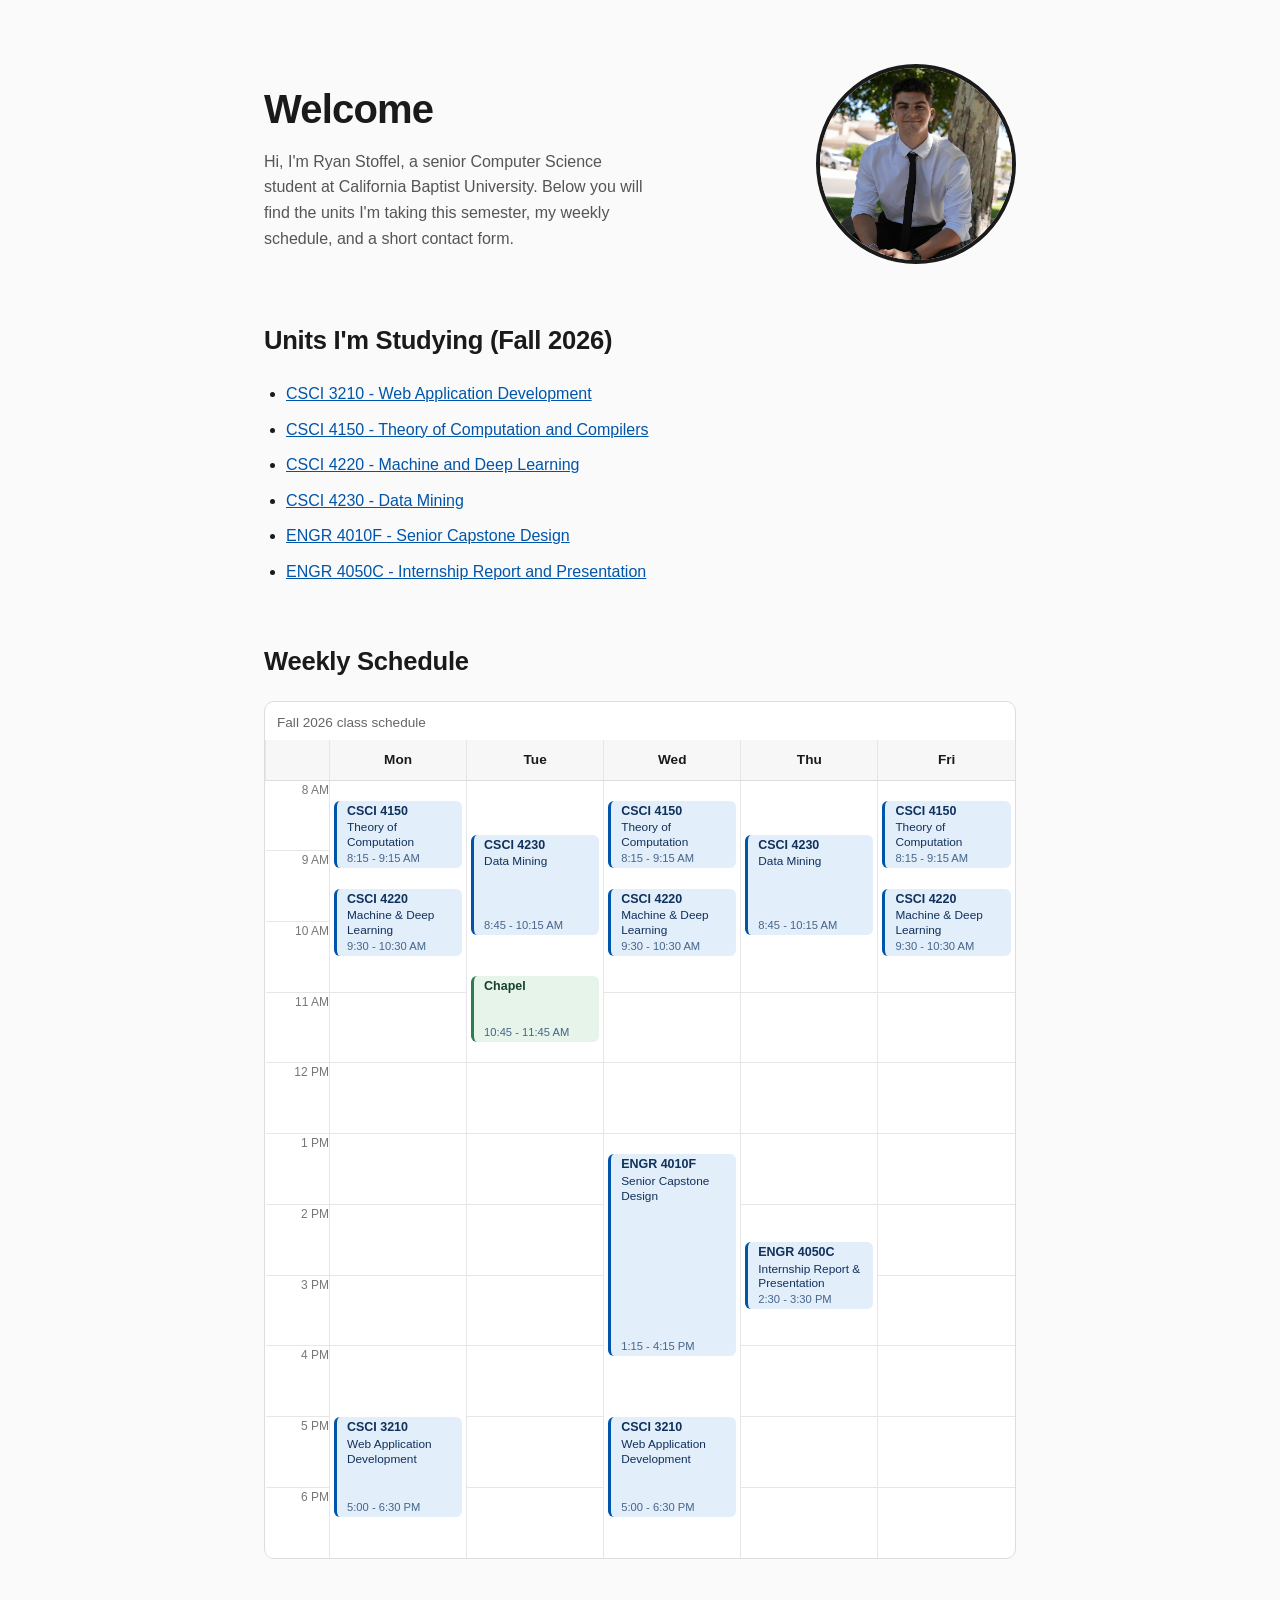
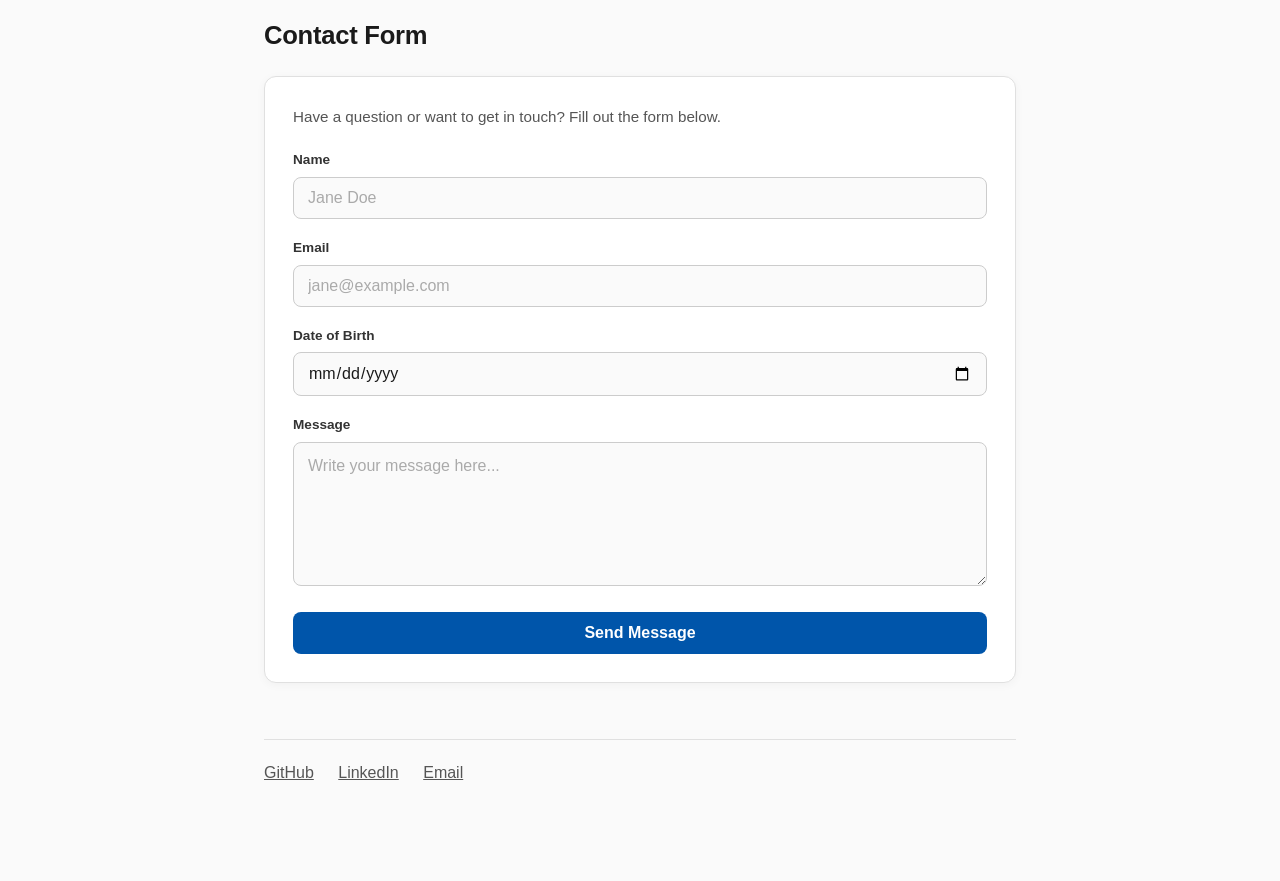
<file: assignments/hw1/index.html>
<!doctype html>
<html lang="en">
  <head>
    <meta charset="UTF-8" />
    <meta name="viewport" content="width=device-width, initial-scale=1.0" />
    <title>Ryan Stoffel - Home Page</title>
    <link rel="stylesheet" href="style.css" />
  </head>
  <body>
    <div class="container">
      <header class="hero">
        <div class="hero-content">
          <div class="hero-text">
            <h1>Welcome</h1>
            <p class="subtitle">
              Hi, I'm Ryan Stoffel, a senior Computer Science student at
              California Baptist University. Below you will find the units I'm
              taking this semester, my weekly schedule, and a short contact
              form.
            </p>
          </div>
          <img
            src="assets/profile.png"
            alt="Portrait of Ryan Stoffel"
            class="hero-image"
            width="200"
            height="200"
          />
        </div>
      </header>

      <main>
        <section id="units">
          <h2>Units I'm Studying (Fall 2026)</h2>
          <ul class="unit-list">
            <li>
              <a href="#syllabus-csci3210"
                >CSCI 3210 - Web Application Development</a
              >
            </li>
            <li>
              <a href="#syllabus-csci4150"
                >CSCI 4150 - Theory of Computation and Compilers</a
              >
            </li>
            <li>
              <a href="#syllabus-csci4220"
                >CSCI 4220 - Machine and Deep Learning</a
              >
            </li>
            <li><a href="#syllabus-csci4230">CSCI 4230 - Data Mining</a></li>
            <li>
              <a href="#syllabus-engr4010f"
                >ENGR 4010F - Senior Capstone Design</a
              >
            </li>
            <li>
              <a href="#syllabus-engr4050c"
                >ENGR 4050C - Internship Report and Presentation</a
              >
            </li>
          </ul>
        </section>

        <section id="timetable">
          <h2>Weekly Schedule</h2>
          <div class="calendar-wrap">
            <table class="calendar">
              <caption>Fall 2026 class schedule</caption>
              <thead>
                <tr>
                  <th scope="col" class="cal-corner">Time</th>
                  <th scope="col" class="cal-day"><abbr title="Monday">Mon</abbr></th>
                  <th scope="col" class="cal-day"><abbr title="Tuesday">Tue</abbr></th>
                  <th scope="col" class="cal-day"><abbr title="Wednesday">Wed</abbr></th>
                  <th scope="col" class="cal-day"><abbr title="Thursday">Thu</abbr></th>
                  <th scope="col" class="cal-day"><abbr title="Friday">Fri</abbr></th>
                </tr>
              </thead>
              <tbody>
                <tr class="hour">
                  <th scope="row" class="cal-time">8 AM</th>
                  <td></td>
                  <td></td>
                  <td></td>
                  <td></td>
                  <td></td>
                </tr>
                <tr>
                  <th scope="row" class="cal-time"></th>
                  <td rowspan="4" class="event span-4">
                    <div class="event-block">
                      <strong>CSCI 4150</strong>
                      <span>Theory of Computation</span>
                      <span class="event-time">8:15 - 9:15 AM</span>
                    </div>
                  </td>
                  <td></td>
                  <td rowspan="4" class="event span-4">
                    <div class="event-block">
                      <strong>CSCI 4150</strong>
                      <span>Theory of Computation</span>
                      <span class="event-time">8:15 - 9:15 AM</span>
                    </div>
                  </td>
                  <td></td>
                  <td rowspan="4" class="event span-4">
                    <div class="event-block">
                      <strong>CSCI 4150</strong>
                      <span>Theory of Computation</span>
                      <span class="event-time">8:15 - 9:15 AM</span>
                    </div>
                  </td>
                </tr>
                <tr>
                  <th scope="row" class="cal-time"></th>
                  <td></td>
                  <td></td>
                </tr>
                <tr>
                  <th scope="row" class="cal-time"></th>
                  <td rowspan="6" class="event span-6">
                    <div class="event-block">
                      <strong>CSCI 4230</strong>
                      <span>Data Mining</span>
                      <span class="event-time">8:45 - 10:15 AM</span>
                    </div>
                  </td>
                  <td rowspan="6" class="event span-6">
                    <div class="event-block">
                      <strong>CSCI 4230</strong>
                      <span>Data Mining</span>
                      <span class="event-time">8:45 - 10:15 AM</span>
                    </div>
                  </td>
                </tr>
                <tr class="hour">
                  <th scope="row" class="cal-time">9 AM</th>
                </tr>
                <tr>
                  <th scope="row" class="cal-time"></th>
                  <td></td>
                  <td></td>
                  <td></td>
                </tr>
                <tr>
                  <th scope="row" class="cal-time"></th>
                  <td rowspan="4" class="event span-4">
                    <div class="event-block">
                      <strong>CSCI 4220</strong>
                      <span>Machine &amp; Deep Learning</span>
                      <span class="event-time">9:30 - 10:30 AM</span>
                    </div>
                  </td>
                  <td rowspan="4" class="event span-4">
                    <div class="event-block">
                      <strong>CSCI 4220</strong>
                      <span>Machine &amp; Deep Learning</span>
                      <span class="event-time">9:30 - 10:30 AM</span>
                    </div>
                  </td>
                  <td rowspan="4" class="event span-4">
                    <div class="event-block">
                      <strong>CSCI 4220</strong>
                      <span>Machine &amp; Deep Learning</span>
                      <span class="event-time">9:30 - 10:30 AM</span>
                    </div>
                  </td>
                </tr>
                <tr>
                  <th scope="row" class="cal-time"></th>
                </tr>
                <tr class="hour">
                  <th scope="row" class="cal-time">10 AM</th>
                </tr>
                <tr>
                  <th scope="row" class="cal-time"></th>
                  <td></td>
                  <td></td>
                </tr>
                <tr>
                  <th scope="row" class="cal-time"></th>
                  <td></td>
                  <td></td>
                  <td></td>
                  <td></td>
                  <td></td>
                </tr>
                <tr>
                  <th scope="row" class="cal-time"></th>
                  <td></td>
                  <td rowspan="4" class="event span-4 event-alt">
                    <div class="event-block">
                      <strong>Chapel</strong>
                      <span class="event-time">10:45 - 11:45 AM</span>
                    </div>
                  </td>
                  <td></td>
                  <td></td>
                  <td></td>
                </tr>
                <tr class="hour">
                  <th scope="row" class="cal-time">11 AM</th>
                  <td></td>
                  <td></td>
                  <td></td>
                  <td></td>
                </tr>
                <tr>
                  <th scope="row" class="cal-time"></th>
                  <td></td>
                  <td></td>
                  <td></td>
                  <td></td>
                </tr>
                <tr>
                  <th scope="row" class="cal-time"></th>
                  <td></td>
                  <td></td>
                  <td></td>
                  <td></td>
                </tr>
                <tr>
                  <th scope="row" class="cal-time"></th>
                  <td></td>
                  <td></td>
                  <td></td>
                  <td></td>
                  <td></td>
                </tr>
                <tr class="hour">
                  <th scope="row" class="cal-time">12 PM</th>
                  <td></td>
                  <td></td>
                  <td></td>
                  <td></td>
                  <td></td>
                </tr>
                <tr>
                  <th scope="row" class="cal-time"></th>
                  <td></td>
                  <td></td>
                  <td></td>
                  <td></td>
                  <td></td>
                </tr>
                <tr>
                  <th scope="row" class="cal-time"></th>
                  <td></td>
                  <td></td>
                  <td></td>
                  <td></td>
                  <td></td>
                </tr>
                <tr>
                  <th scope="row" class="cal-time"></th>
                  <td></td>
                  <td></td>
                  <td></td>
                  <td></td>
                  <td></td>
                </tr>
                <tr class="hour">
                  <th scope="row" class="cal-time">1 PM</th>
                  <td></td>
                  <td></td>
                  <td></td>
                  <td></td>
                  <td></td>
                </tr>
                <tr>
                  <th scope="row" class="cal-time"></th>
                  <td></td>
                  <td></td>
                  <td rowspan="12" class="event span-12">
                    <div class="event-block">
                      <strong>ENGR 4010F</strong>
                      <span>Senior Capstone Design</span>
                      <span class="event-time">1:15 - 4:15 PM</span>
                    </div>
                  </td>
                  <td></td>
                  <td></td>
                </tr>
                <tr>
                  <th scope="row" class="cal-time"></th>
                  <td></td>
                  <td></td>
                  <td></td>
                  <td></td>
                </tr>
                <tr>
                  <th scope="row" class="cal-time"></th>
                  <td></td>
                  <td></td>
                  <td></td>
                  <td></td>
                </tr>
                <tr class="hour">
                  <th scope="row" class="cal-time">2 PM</th>
                  <td></td>
                  <td></td>
                  <td></td>
                  <td></td>
                </tr>
                <tr>
                  <th scope="row" class="cal-time"></th>
                  <td></td>
                  <td></td>
                  <td></td>
                  <td></td>
                </tr>
                <tr>
                  <th scope="row" class="cal-time"></th>
                  <td></td>
                  <td></td>
                  <td rowspan="4" class="event span-4">
                    <div class="event-block">
                      <strong>ENGR 4050C</strong>
                      <span>Internship Report &amp; Presentation</span>
                      <span class="event-time">2:30 - 3:30 PM</span>
                    </div>
                  </td>
                  <td></td>
                </tr>
                <tr>
                  <th scope="row" class="cal-time"></th>
                  <td></td>
                  <td></td>
                  <td></td>
                </tr>
                <tr class="hour">
                  <th scope="row" class="cal-time">3 PM</th>
                  <td></td>
                  <td></td>
                  <td></td>
                </tr>
                <tr>
                  <th scope="row" class="cal-time"></th>
                  <td></td>
                  <td></td>
                  <td></td>
                </tr>
                <tr>
                  <th scope="row" class="cal-time"></th>
                  <td></td>
                  <td></td>
                  <td></td>
                  <td></td>
                </tr>
                <tr>
                  <th scope="row" class="cal-time"></th>
                  <td></td>
                  <td></td>
                  <td></td>
                  <td></td>
                </tr>
                <tr class="hour">
                  <th scope="row" class="cal-time">4 PM</th>
                  <td></td>
                  <td></td>
                  <td></td>
                  <td></td>
                </tr>
                <tr>
                  <th scope="row" class="cal-time"></th>
                  <td></td>
                  <td></td>
                  <td></td>
                  <td></td>
                  <td></td>
                </tr>
                <tr>
                  <th scope="row" class="cal-time"></th>
                  <td></td>
                  <td></td>
                  <td></td>
                  <td></td>
                  <td></td>
                </tr>
                <tr>
                  <th scope="row" class="cal-time"></th>
                  <td></td>
                  <td></td>
                  <td></td>
                  <td></td>
                  <td></td>
                </tr>
                <tr class="hour">
                  <th scope="row" class="cal-time">5 PM</th>
                  <td rowspan="6" class="event span-6">
                    <div class="event-block">
                      <strong>CSCI 3210</strong>
                      <span>Web Application Development</span>
                      <span class="event-time">5:00 - 6:30 PM</span>
                    </div>
                  </td>
                  <td></td>
                  <td rowspan="6" class="event span-6">
                    <div class="event-block">
                      <strong>CSCI 3210</strong>
                      <span>Web Application Development</span>
                      <span class="event-time">5:00 - 6:30 PM</span>
                    </div>
                  </td>
                  <td></td>
                  <td></td>
                </tr>
                <tr>
                  <th scope="row" class="cal-time"></th>
                  <td></td>
                  <td></td>
                  <td></td>
                </tr>
                <tr>
                  <th scope="row" class="cal-time"></th>
                  <td></td>
                  <td></td>
                  <td></td>
                </tr>
                <tr>
                  <th scope="row" class="cal-time"></th>
                  <td></td>
                  <td></td>
                  <td></td>
                </tr>
                <tr class="hour">
                  <th scope="row" class="cal-time">6 PM</th>
                  <td></td>
                  <td></td>
                  <td></td>
                </tr>
                <tr>
                  <th scope="row" class="cal-time"></th>
                  <td></td>
                  <td></td>
                  <td></td>
                </tr>
                <tr>
                  <th scope="row" class="cal-time"></th>
                  <td></td>
                  <td></td>
                  <td></td>
                  <td></td>
                  <td></td>
                </tr>
                <tr>
                  <th scope="row" class="cal-time"></th>
                  <td></td>
                  <td></td>
                  <td></td>
                  <td></td>
                  <td></td>
                </tr>
              </tbody>
            </table>
          </div>
        </section>

        <section id="contact">
          <h2>Contact Form</h2>
          <form
            id="contact-form"
            class="contact-card"
            action="https://api.web3forms.com/submit"
            method="POST"
          >
            <input
              type="hidden"
              name="access_key"
              value="3f8920ba-62c0-4d07-b755-8c75fedd12a6"
            />
            <input
              type="hidden"
              name="subject"
              value="New message from ryanstoffel home page"
            />
            <input
              type="hidden"
              name="from_name"
              value="Home Page Contact Form"
            />
            <input
              type="checkbox"
              name="botcheck"
              class="honeypot"
              tabindex="-1"
            />
            <p class="form-intro">
              Have a question or want to get in touch? Fill out the form below.
            </p>
            <div class="field">
              <label for="name">Name</label>
              <input
                type="text"
                id="name"
                name="name"
                autocomplete="name"
                placeholder="Jane Doe"
                required
              />
            </div>
            <div class="field">
              <label for="email">Email</label>
              <input
                type="email"
                id="email"
                name="email"
                autocomplete="email"
                placeholder="jane@example.com"
                required
              />
            </div>
            <div class="field">
              <label for="dob">Date of Birth</label>
              <input
                type="date"
                id="dob"
                name="dob"
                autocomplete="bday"
                required
              />
            </div>
            <div class="field">
              <label for="message">Message</label>
              <textarea
                id="message"
                name="message"
                rows="5"
                placeholder="Write your message here..."
                required
              ></textarea>
            </div>
            <button type="submit">Send Message</button>
          </form>
        </section>
      </main>

      <footer>
        <p>
          <a href="https://github.com/RyanStoffel">GitHub</a>
          <a href="https://www.linkedin.com/in/ryan-stoffel">LinkedIn</a>
          <a href="mailto:ryanstoffel62@icloud.com">Email</a>
        </p>
      </footer>
    </div>

    <div
      class="modal"
      id="syllabus-csci3210"
      role="dialog"
      aria-modal="true"
      aria-labelledby="syllabus-csci3210-title"
    >
      <a href="#units" class="modal-backdrop" aria-label="Close"></a>
      <div class="modal-window">
        <header class="modal-header">
          <h3 id="syllabus-csci3210-title">
            CSCI 3210 - Web Application Development
          </h3>
          <div class="modal-actions">
            <a
              href="syllabi/csci3210-web-application-development.pdf"
              download
              class="modal-button"
              >Download</a
            >
            <a href="#units" class="modal-close" aria-label="Close">&times;</a>
          </div>
        </header>
        <iframe
          src="syllabi/csci3210-web-application-development.pdf"
          title="CSCI 3210 - Web Application Development syllabus"
          loading="lazy"
        ></iframe>
      </div>
    </div>

    <div
      class="modal"
      id="syllabus-csci4150"
      role="dialog"
      aria-modal="true"
      aria-labelledby="syllabus-csci4150-title"
    >
      <a href="#units" class="modal-backdrop" aria-label="Close"></a>
      <div class="modal-window">
        <header class="modal-header">
          <h3 id="syllabus-csci4150-title">
            CSCI 4150 - Theory of Computation and Compilers
          </h3>
          <div class="modal-actions">
            <a
              href="syllabi/csci4150-theory-of-computation-compilers.pdf"
              download
              class="modal-button"
              >Download</a
            >
            <a href="#units" class="modal-close" aria-label="Close">&times;</a>
          </div>
        </header>
        <iframe
          src="syllabi/csci4150-theory-of-computation-compilers.pdf"
          title="CSCI 4150 - Theory of Computation and Compilers syllabus"
          loading="lazy"
        ></iframe>
      </div>
    </div>

    <div
      class="modal"
      id="syllabus-csci4220"
      role="dialog"
      aria-modal="true"
      aria-labelledby="syllabus-csci4220-title"
    >
      <a href="#units" class="modal-backdrop" aria-label="Close"></a>
      <div class="modal-window">
        <header class="modal-header">
          <h3 id="syllabus-csci4220-title">
            CSCI 4220 - Machine and Deep Learning
          </h3>
          <div class="modal-actions">
            <a
              href="syllabi/csci4220-machine-deep-learning.pdf"
              download
              class="modal-button"
              >Download</a
            >
            <a href="#units" class="modal-close" aria-label="Close">&times;</a>
          </div>
        </header>
        <iframe
          src="syllabi/csci4220-machine-deep-learning.pdf"
          title="CSCI 4220 - Machine and Deep Learning syllabus"
          loading="lazy"
        ></iframe>
      </div>
    </div>

    <div
      class="modal"
      id="syllabus-csci4230"
      role="dialog"
      aria-modal="true"
      aria-labelledby="syllabus-csci4230-title"
    >
      <a href="#units" class="modal-backdrop" aria-label="Close"></a>
      <div class="modal-window">
        <header class="modal-header">
          <h3 id="syllabus-csci4230-title">CSCI 4230 - Data Mining</h3>
          <div class="modal-actions">
            <a
              href="syllabi/csci4230-data-mining.pdf"
              download
              class="modal-button"
              >Download</a
            >
            <a href="#units" class="modal-close" aria-label="Close">&times;</a>
          </div>
        </header>
        <iframe
          src="syllabi/csci4230-data-mining.pdf"
          title="CSCI 4230 - Data Mining syllabus"
          loading="lazy"
        ></iframe>
      </div>
    </div>

    <div
      class="modal"
      id="syllabus-engr4010f"
      role="dialog"
      aria-modal="true"
      aria-labelledby="syllabus-engr4010f-title"
    >
      <a href="#units" class="modal-backdrop" aria-label="Close"></a>
      <div class="modal-window">
        <header class="modal-header">
          <h3 id="syllabus-engr4010f-title">
            ENGR 4010F - Senior Capstone Design
          </h3>
          <div class="modal-actions">
            <a
              href="syllabi/engr4010f-capstone.pdf"
              download
              class="modal-button"
              >Download</a
            >
            <a href="#units" class="modal-close" aria-label="Close">&times;</a>
          </div>
        </header>
        <iframe
          src="syllabi/engr4010f-capstone.pdf"
          title="ENGR 4010F - Senior Capstone Design syllabus"
          loading="lazy"
        ></iframe>
      </div>
    </div>

    <div
      class="modal"
      id="syllabus-engr4050c"
      role="dialog"
      aria-modal="true"
      aria-labelledby="syllabus-engr4050c-title"
    >
      <a href="#units" class="modal-backdrop" aria-label="Close"></a>
      <div class="modal-window">
        <header class="modal-header">
          <h3 id="syllabus-engr4050c-title">
            ENGR 4050C - Internship Report and Presentation
          </h3>
          <div class="modal-actions">
            <a
              href="syllabi/engr4050c-internship-report-presentation.pdf"
              download
              class="modal-button"
              >Download</a
            >
            <a href="#units" class="modal-close" aria-label="Close">&times;</a>
          </div>
        </header>
        <iframe
          src="syllabi/engr4050c-internship-report-presentation.pdf"
          title="ENGR 4050C - Internship Report and Presentation syllabus"
          loading="lazy"
        ></iframe>
      </div>
    </div>
  </body>
</html>
</file>
<file: assignments/hw1/style.css>
* {
    margin: 0;
    padding: 0;
    box-sizing: border-box;
}

body {
    font-family: -apple-system, BlinkMacSystemFont, 'Segoe UI', 'Roboto', sans-serif;
    line-height: 1.6;
    color: #1a1a1a;
    background-color: #fafafa;
}

.container {
    max-width: 800px;
    margin: 0 auto;
    padding: 64px 24px 96px;
}

.hero {
    margin-bottom: 56px;
}

.hero-content {
    display: flex;
    align-items: center;
    justify-content: space-between;
    gap: 32px;
}

.hero-text {
    flex: 1;
}

.hero h1 {
    font-size: 2.5rem;
    font-weight: 700;
    margin-bottom: 8px;
    letter-spacing: -0.02em;
}

.hero-image {
    width: 200px;
    height: 200px;
    border-radius: 50%;
    object-fit: cover;
    border: 4px solid #1a1a1a;
    flex-shrink: 0;
}

.subtitle {
    color: #555;
    max-width: 44ch;
}

section {
    margin-bottom: 56px;
}

section h2 {
    font-size: 1.6rem;
    font-weight: 600;
    margin-bottom: 20px;
    letter-spacing: -0.01em;
}

.unit-list {
    list-style: disc;
    padding-left: 22px;
}

.unit-list li {
    margin-bottom: 10px;
}

.unit-list a {
    color: #0055aa;
}

.unit-list a:hover {
    color: #003b77;
}

.calendar-wrap {
    overflow-x: auto;
    border: 1px solid #ddd;
    border-radius: 10px;
    background-color: #fff;
}

.calendar {
    --slot: 17px;
    border-collapse: collapse;
    width: 100%;
    min-width: 680px;
    table-layout: fixed;
    font-size: 0.8rem;
}

.calendar caption {
    caption-side: top;
    text-align: left;
    color: #666;
    font-size: 0.85rem;
    padding: 10px 12px 6px;
}

.calendar th,
.calendar td {
    padding: 0;
    border: none;
}

.calendar thead th {
    height: 40px;
    font-weight: 600;
    font-size: 0.85rem;
    text-align: center;
    background-color: #f7f7f7;
    border-bottom: 1px solid #ddd;
    border-left: 1px solid #e6e6e6;
}

.calendar abbr {
    text-decoration: none;
}

.cal-corner {
    width: 64px;
    border-left: none;
    color: transparent;
}

.calendar tbody tr {
    height: var(--slot);
}

.calendar tbody tr.hour td {
    border-top: 1px solid #e6e6e6;
}

.calendar tbody td {
    border-left: 1px solid #e6e6e6;
}

.cal-time {
    width: 64px;
    padding: 2px 8px 0 0;
    text-align: right;
    vertical-align: top;
    color: #777;
    font-size: 0.75rem;
    font-weight: 400;
    background-color: #fff;
}

.calendar tbody tr.hour .cal-time {
    border-top: 1px solid #e6e6e6;
}

.calendar td.event {
    vertical-align: top;
    padding: 1px 4px;
    border-left: 1px solid #e6e6e6;
}

.calendar tr.hour td.event {
    border-top: none;
}

.span-4 {
    --span: 4;
}

.span-6 {
    --span: 6;
}

.span-12 {
    --span: 12;
}

.event-block {
    box-sizing: border-box;
    min-height: calc(var(--slot) * var(--span) - 2px);
    padding: 3px 8px 3px 10px;
    border-radius: 6px;
    background-color: #e3eefb;
    border-left: 3px solid #0055aa;
    color: #10315b;
    display: flex;
    flex-direction: column;
    gap: 1px;
    overflow: hidden;
    line-height: 1.25;
}

.event-block strong {
    font-size: 0.78rem;
}

.event-block span {
    font-size: 0.74rem;
}

.event-block .event-time {
    font-size: 0.7rem;
    color: #46658a;
    margin-top: auto;
}

.event-alt .event-block {
    background-color: #e6f4ea;
    border-left-color: #2e7d4f;
    color: #17402a;
}

.event-alt time {
    color: #3f6b50;
}

.contact-card {
    width: 100%;
    padding: 28px;
    background-color: #fff;
    border: 1px solid #e0e0e0;
    border-radius: 12px;
    box-shadow: 0 2px 10px rgba(0, 0, 0, 0.04);
}

.form-intro {
    color: #555;
    font-size: 0.95rem;
    margin-bottom: 20px;
}

.field {
    margin-bottom: 18px;
}

label {
    display: block;
    margin-bottom: 6px;
    font-weight: 600;
    font-size: 0.85rem;
    color: #333;
}

input,
textarea {
    width: 100%;
    padding: 11px 14px;
    border: 1px solid #ccc;
    border-radius: 8px;
    font-size: 1rem;
    font-family: inherit;
    background-color: #fafafa;
    color: inherit;
    transition: border-color 0.15s, box-shadow 0.15s, background-color 0.15s;
}

textarea {
    resize: vertical;
    min-height: 120px;
    line-height: 1.5;
}

.honeypot {
    display: none;
}

input::placeholder,
textarea::placeholder {
    color: #aaa;
}

input:hover,
textarea:hover {
    border-color: #aaa;
}

input:focus,
textarea:focus {
    outline: none;
    border-color: #0055aa;
    background-color: #fff;
    box-shadow: 0 0 0 3px rgba(0, 85, 170, 0.15);
}

button {
    width: 100%;
    padding: 12px 20px;
    border: none;
    border-radius: 8px;
    background-color: #0055aa;
    color: #fff;
    font-size: 1rem;
    font-weight: 600;
    font-family: inherit;
    cursor: pointer;
    transition: background-color 0.15s;
}

button:hover {
    background-color: #003b77;
}

button:focus-visible {
    outline: 2px solid #0055aa;
    outline-offset: 2px;
}

.modal {
    display: none;
    position: fixed;
    inset: 0;
    z-index: 100;
    align-items: center;
    justify-content: center;
    padding: 24px;
}

.modal:target {
    display: flex;
}

.modal-backdrop {
    position: absolute;
    inset: 0;
    background-color: rgba(0, 0, 0, 0.55);
}

.modal-window {
    position: relative;
    width: min(960px, 100%);
    height: min(90vh, 1000px);
    background-color: #fff;
    border-radius: 12px;
    box-shadow: 0 20px 60px rgba(0, 0, 0, 0.3);
    display: flex;
    flex-direction: column;
    overflow: hidden;
}

.modal-header {
    display: flex;
    align-items: center;
    justify-content: space-between;
    gap: 16px;
    padding: 14px 20px;
    border-bottom: 1px solid #e0e0e0;
    background-color: #f7f7f7;
}

.modal-header h3 {
    font-size: 1rem;
    font-weight: 600;
}

.modal-actions {
    display: flex;
    align-items: center;
    gap: 12px;
    flex-shrink: 0;
}

.modal-button {
    padding: 7px 14px;
    border-radius: 6px;
    background-color: #0055aa;
    color: #fff;
    text-decoration: none;
    font-size: 0.85rem;
    font-weight: 600;
}

.modal-button:hover {
    background-color: #003b77;
}

.modal-close {
    display: flex;
    align-items: center;
    justify-content: center;
    width: 32px;
    height: 32px;
    border-radius: 50%;
    color: #444;
    text-decoration: none;
    font-size: 1.4rem;
    line-height: 1;
}

.modal-close:hover {
    background-color: #e4e4e4;
}

.modal-window iframe {
    flex: 1;
    width: 100%;
    border: none;
    background-color: #525659;
}

footer {
    border-top: 1px solid #e0e0e0;
    padding-top: 20px;
}

footer a {
    color: #555;
    margin-right: 20px;
}

@media (max-width: 640px) {
    .container {
        padding: 48px 20px 72px;
    }

    .hero-content {
        flex-direction: column;
        align-items: center;
        text-align: center;
    }

    .hero-image {
        order: -1;
    }

    .hero h1 {
        font-size: 2rem;
    }

    .subtitle {
        max-width: none;
    }

    .contact-card {
        padding: 20px;
    }

    .modal {
        padding: 12px;
    }

    .modal-window {
        height: 92vh;
    }

    .modal-header {
        padding: 10px 14px;
    }

    .modal-header h3 {
        font-size: 0.9rem;
    }
}
</file>
